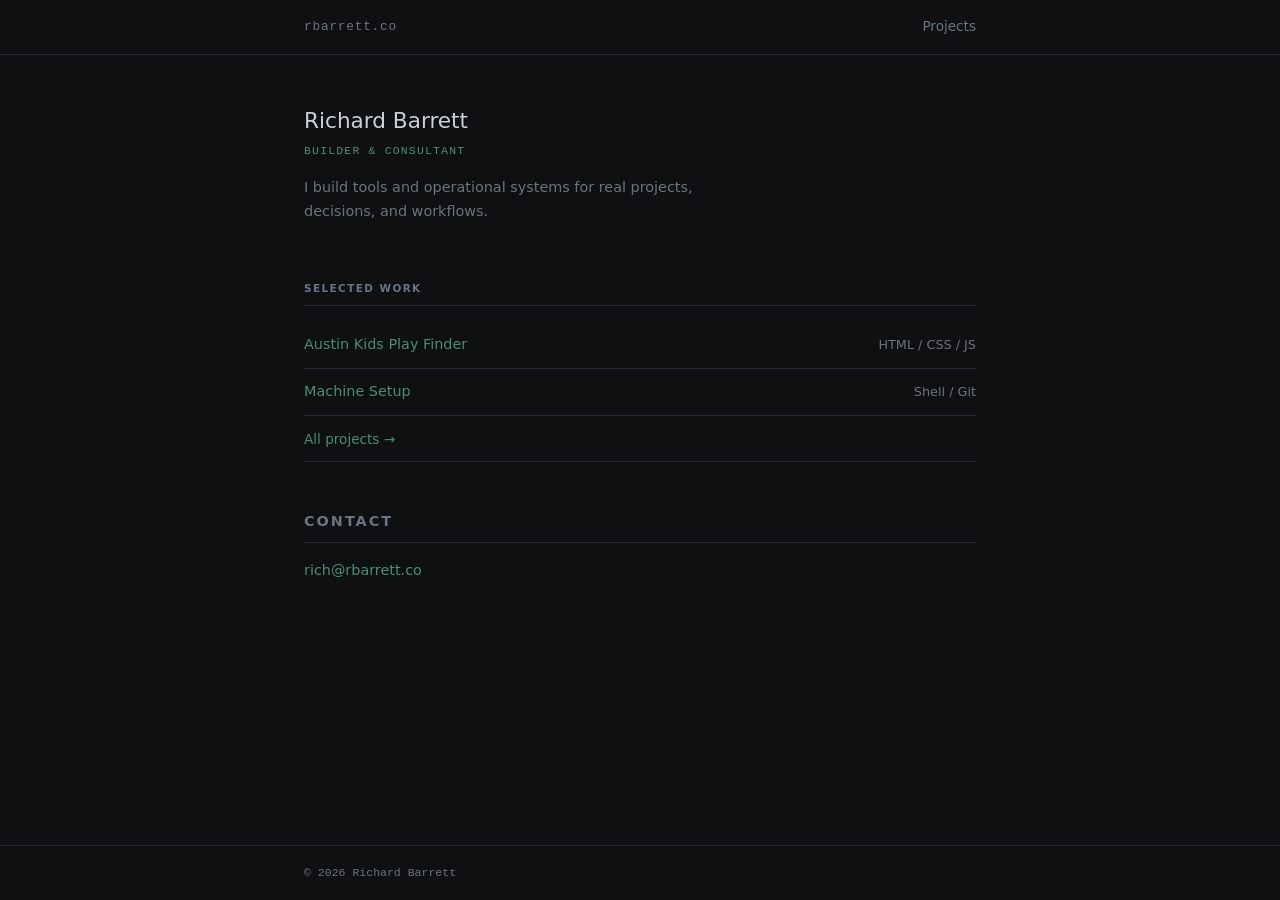
<file: index.html>
<!DOCTYPE html>
<html lang="en">
<head>
  <meta charset="UTF-8">
  <meta name="viewport" content="width=device-width, initial-scale=1.0">
  <title>Richard Barrett</title>
  <meta name="description" content="Richard Barrett builds tools and operational systems.">
  <link rel="stylesheet" href="style.css">
</head>
<body>
  <header>
    <div class="container">
      <span class="site-id">rbarrett.co</span>
      <nav>
        <a href="/projects/">Projects</a>
      </nav>
    </div>
  </header>

  <main>
    <div class="container">

      <section class="identity">
        <h1>Richard Barrett</h1>
        <p class="role">Builder &amp; Consultant</p>
        <p class="bio">I build tools and operational systems for real projects, decisions, and workflows.</p>
      </section>

      <section class="work">
        <p class="section-label">Selected Work</p>
        <ul class="project-list">
          <li>
            <span class="project-name">
              <a href="https://github.com/TalosBuilt/austin-kids-play-finder" target="_blank" rel="noopener">Austin Kids Play Finder</a>
            </span>
            <span class="project-meta">HTML / CSS / JS</span>
          </li>
          <li>
            <span class="project-name">
              <a href="https://github.com/TalosBuilt/machine-setup" target="_blank" rel="noopener">Machine Setup</a>
            </span>
            <span class="project-meta">Shell / Git</span>
          </li>
          <li class="all-link">
            <a href="/projects/">All projects →</a>
          </li>
        </ul>
      </section>

      <section class="contact">
        <p class="section-label">Contact</p>
        <p><a href="mailto:rich@rbarrett.co">rich@rbarrett.co</a></p>
      </section>

    </div>
  </main>

  <footer>
    <div class="container">
      &copy; <span class="year"></span> Richard Barrett
    </div>
  </footer>

  <script src="script.js"></script>
</body>
</html>
</file>
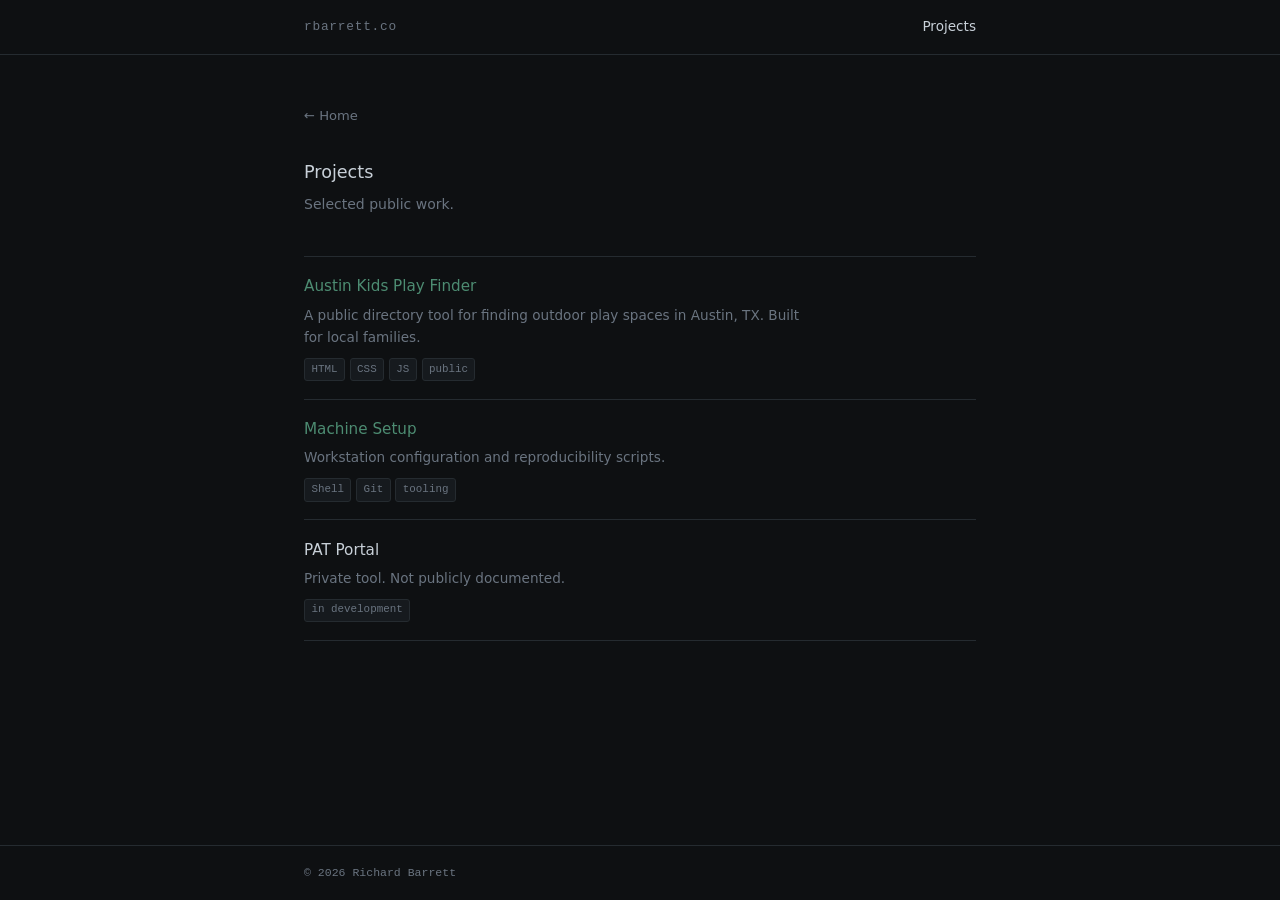
<file: projects/index.html>
<!DOCTYPE html>
<html lang="en">
<head>
  <meta charset="UTF-8">
  <meta name="viewport" content="width=device-width, initial-scale=1.0">
  <title>Projects — Richard Barrett</title>
  <meta name="description" content="Selected public projects by Richard Barrett.">
  <link rel="stylesheet" href="../style.css">
</head>
<body>
  <header>
    <div class="container">
      <span class="site-id">rbarrett.co</span>
      <nav>
        <a href="/projects/" class="active">Projects</a>
      </nav>
    </div>
  </header>

  <main>
    <div class="container">

      <a href="/" class="back">← Home</a>

      <h1 class="page-title">Projects</h1>
      <p class="page-desc">Selected public work.</p>

      <div class="project-card">
        <h3><a href="https://github.com/TalosBuilt/austin-kids-play-finder" target="_blank" rel="noopener">Austin Kids Play Finder</a></h3>
        <p>A public directory tool for finding outdoor play spaces in Austin, TX. Built for local families.</p>
        <div class="tags">
          <span class="tag">HTML</span>
          <span class="tag">CSS</span>
          <span class="tag">JS</span>
          <span class="tag">public</span>
        </div>
      </div>

      <div class="project-card">
        <h3><a href="https://github.com/TalosBuilt/machine-setup" target="_blank" rel="noopener">Machine Setup</a></h3>
        <p>Workstation configuration and reproducibility scripts.</p>
        <div class="tags">
          <span class="tag">Shell</span>
          <span class="tag">Git</span>
          <span class="tag">tooling</span>
        </div>
      </div>

      <div class="project-card">
        <h3>PAT Portal</h3>
        <p>Private tool. Not publicly documented.</p>
        <div class="tags">
          <span class="tag">in development</span>
        </div>
      </div>

    </div>
  </main>

  <footer>
    <div class="container">
      &copy; <span class="year"></span> Richard Barrett
    </div>
  </footer>

  <script src="../script.js"></script>
</body>
</html>
</file>
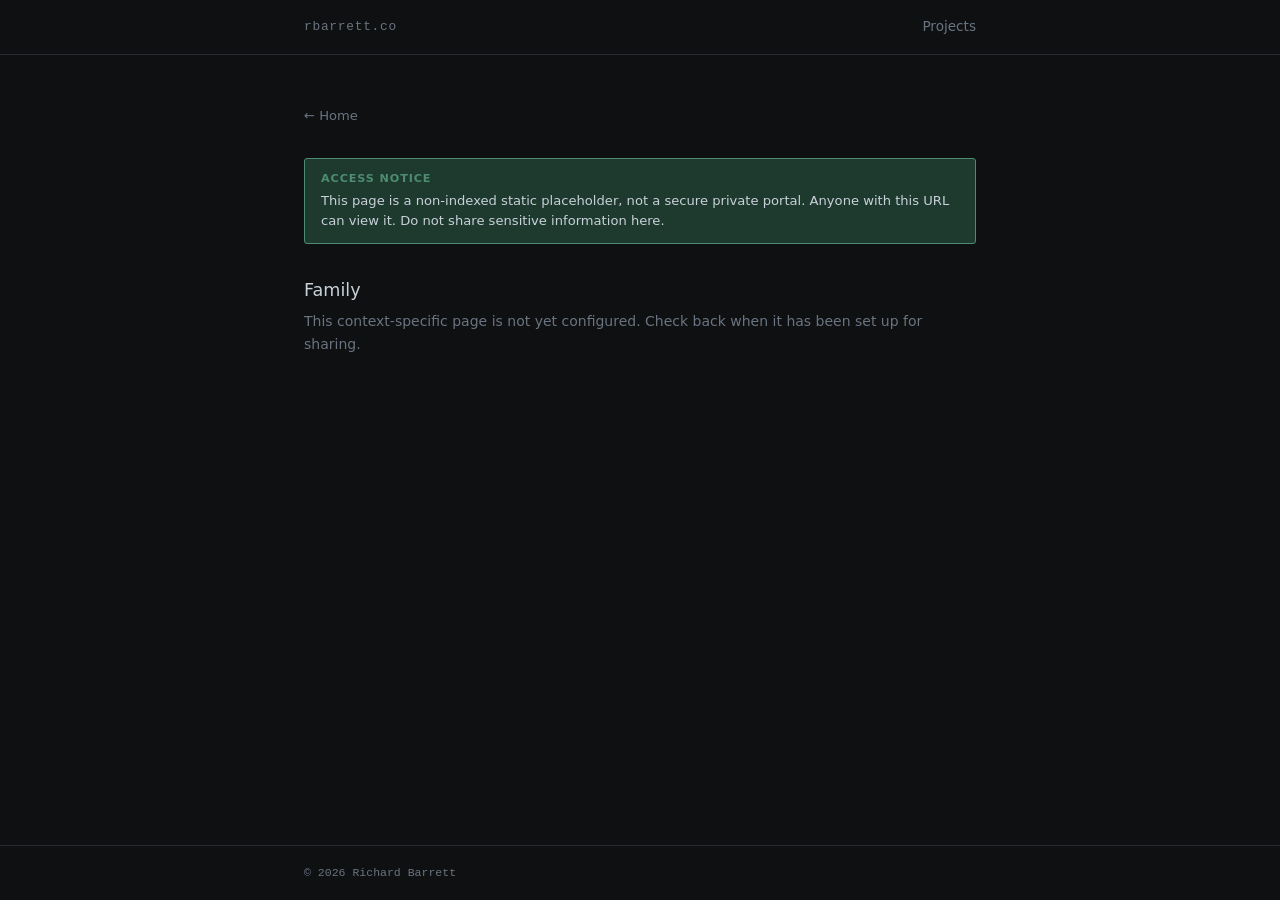
<file: p/fam/index.html>
<!DOCTYPE html>
<html lang="en">
<head>
  <meta charset="UTF-8">
  <meta name="viewport" content="width=device-width, initial-scale=1.0">
  <meta name="robots" content="noindex, nofollow">
  <title>Family — Placeholder</title>
  <link rel="stylesheet" href="../../style.css">
</head>
<body>
  <header>
    <div class="container">
      <span class="site-id">rbarrett.co</span>
      <nav>
        <a href="/projects/">Projects</a>
      </nav>
    </div>
  </header>

  <main>
    <div class="container">

      <a href="/" class="back">← Home</a>

      <div class="placeholder-warning">
        <strong>Access Notice</strong>
        This page is a non-indexed static placeholder, not a secure private portal.
        Anyone with this URL can view it. Do not share sensitive information here.
      </div>

      <h1 class="page-title">Family</h1>
      <p class="placeholder-body">This context-specific page is not yet configured. Check back when it has been set up for sharing.</p>

    </div>
  </main>

  <footer>
    <div class="container">
      &copy; <span class="year"></span> Richard Barrett
    </div>
  </footer>

  <script src="../../script.js"></script>
</body>
</html>
</file>
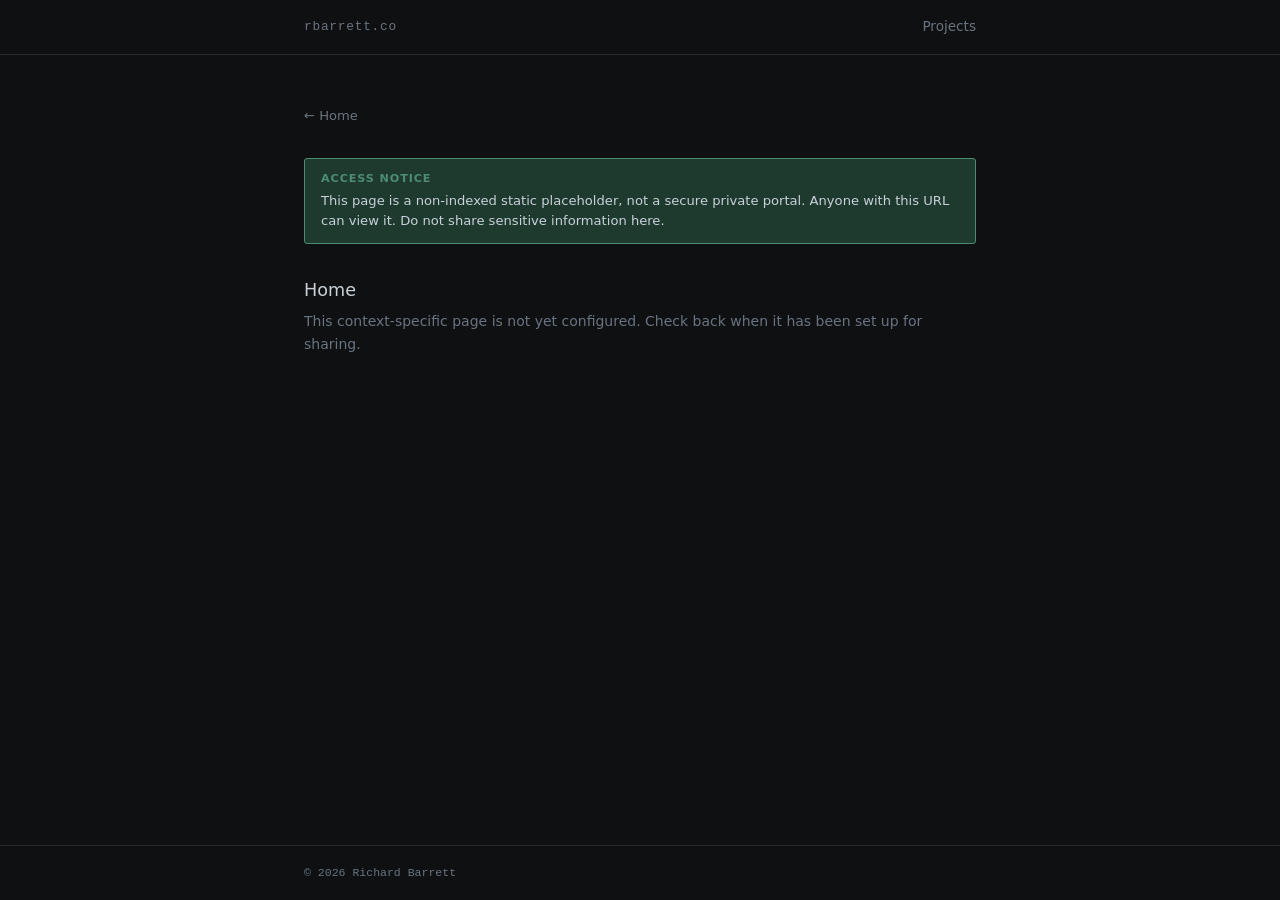
<file: p/home/index.html>
<!DOCTYPE html>
<html lang="en">
<head>
  <meta charset="UTF-8">
  <meta name="viewport" content="width=device-width, initial-scale=1.0">
  <meta name="robots" content="noindex, nofollow">
  <title>Home — Placeholder</title>
  <link rel="stylesheet" href="../../style.css">
</head>
<body>
  <header>
    <div class="container">
      <span class="site-id">rbarrett.co</span>
      <nav>
        <a href="/projects/">Projects</a>
      </nav>
    </div>
  </header>

  <main>
    <div class="container">

      <a href="/" class="back">← Home</a>

      <div class="placeholder-warning">
        <strong>Access Notice</strong>
        This page is a non-indexed static placeholder, not a secure private portal.
        Anyone with this URL can view it. Do not share sensitive information here.
      </div>

      <h1 class="page-title">Home</h1>
      <p class="placeholder-body">This context-specific page is not yet configured. Check back when it has been set up for sharing.</p>

    </div>
  </main>

  <footer>
    <div class="container">
      &copy; <span class="year"></span> Richard Barrett
    </div>
  </footer>

  <script src="../../script.js"></script>
</body>
</html>
</file>
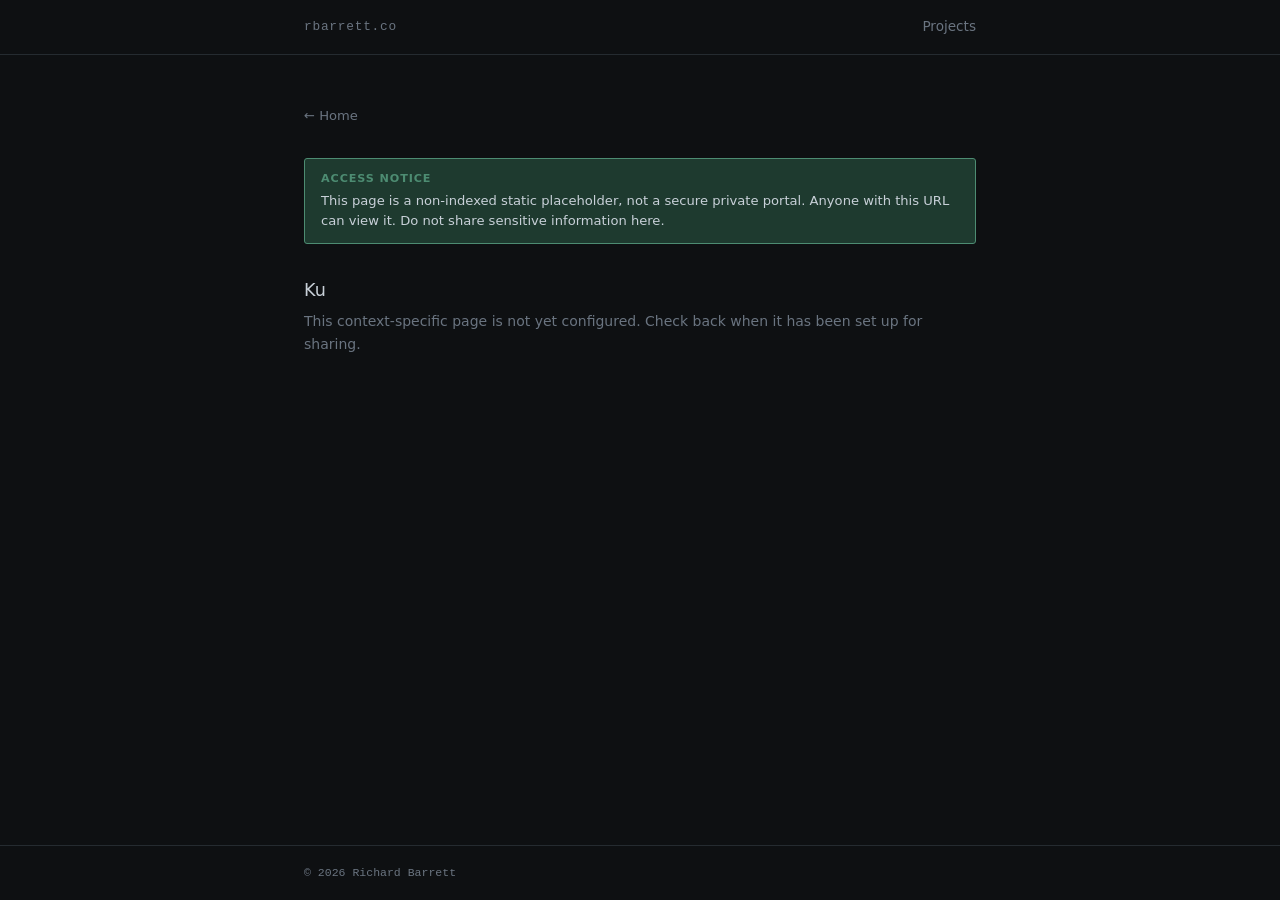
<file: p/ku/index.html>
<!DOCTYPE html>
<html lang="en">
<head>
  <meta charset="UTF-8">
  <meta name="viewport" content="width=device-width, initial-scale=1.0">
  <meta name="robots" content="noindex, nofollow">
  <title>Ku — Placeholder</title>
  <link rel="stylesheet" href="../../style.css">
</head>
<body>
  <header>
    <div class="container">
      <span class="site-id">rbarrett.co</span>
      <nav>
        <a href="/projects/">Projects</a>
      </nav>
    </div>
  </header>

  <main>
    <div class="container">

      <a href="/" class="back">← Home</a>

      <div class="placeholder-warning">
        <strong>Access Notice</strong>
        This page is a non-indexed static placeholder, not a secure private portal.
        Anyone with this URL can view it. Do not share sensitive information here.
      </div>

      <h1 class="page-title">Ku</h1>
      <p class="placeholder-body">This context-specific page is not yet configured. Check back when it has been set up for sharing.</p>

    </div>
  </main>

  <footer>
    <div class="container">
      &copy; <span class="year"></span> Richard Barrett
    </div>
  </footer>

  <script src="../../script.js"></script>
</body>
</html>
</file>
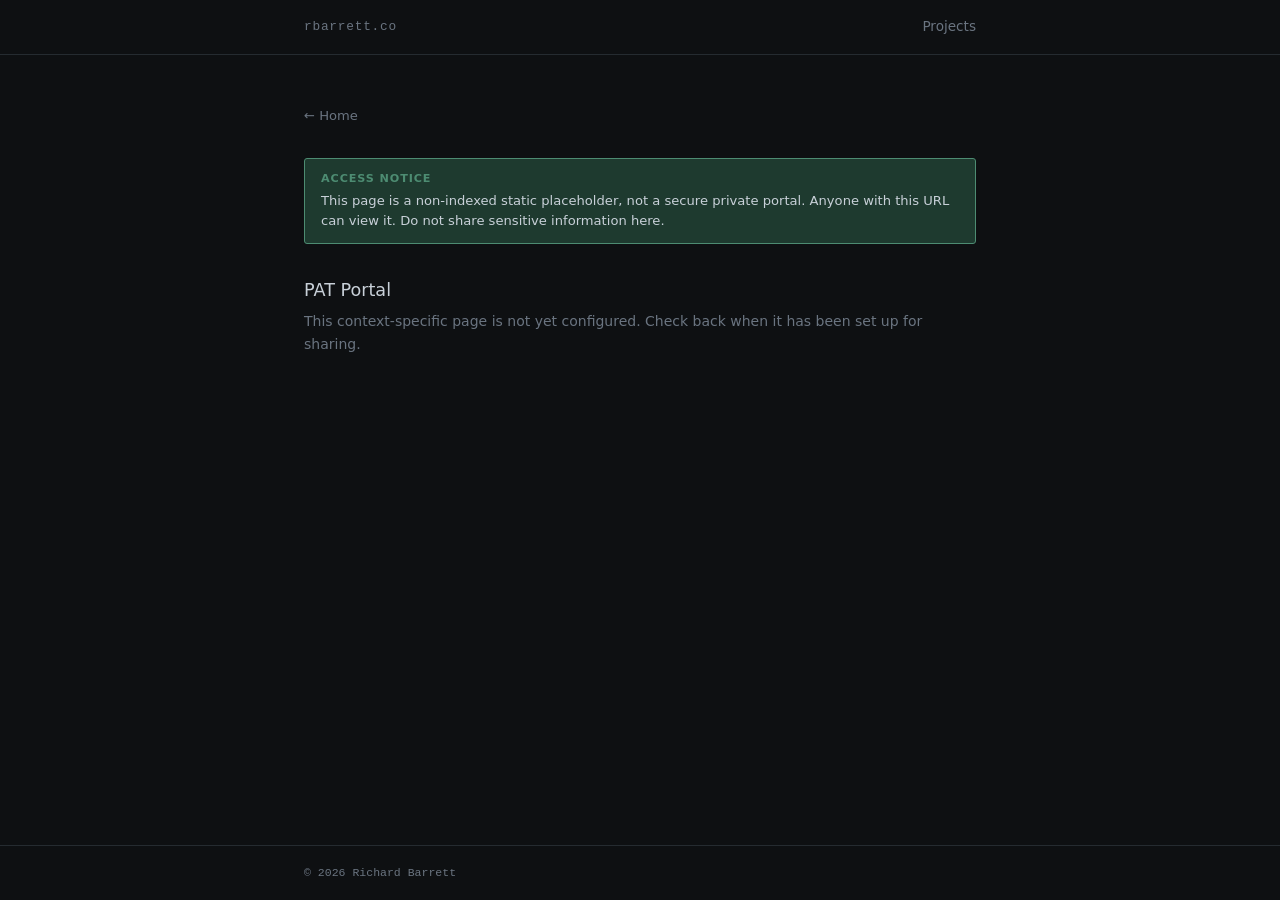
<file: p/pat/index.html>
<!DOCTYPE html>
<html lang="en">
<head>
  <meta charset="UTF-8">
  <meta name="viewport" content="width=device-width, initial-scale=1.0">
  <meta name="robots" content="noindex, nofollow">
  <title>PAT Portal — Placeholder</title>
  <link rel="stylesheet" href="../../style.css">
</head>
<body>
  <header>
    <div class="container">
      <span class="site-id">rbarrett.co</span>
      <nav>
        <a href="/projects/">Projects</a>
      </nav>
    </div>
  </header>

  <main>
    <div class="container">

      <a href="/" class="back">← Home</a>

      <div class="placeholder-warning">
        <strong>Access Notice</strong>
        This page is a non-indexed static placeholder, not a secure private portal.
        Anyone with this URL can view it. Do not share sensitive information here.
      </div>

      <h1 class="page-title">PAT Portal</h1>
      <p class="placeholder-body">This context-specific page is not yet configured. Check back when it has been set up for sharing.</p>

    </div>
  </main>

  <footer>
    <div class="container">
      &copy; <span class="year"></span> Richard Barrett
    </div>
  </footer>

  <script src="../../script.js"></script>
</body>
</html>
</file>
<file: style.css>
:root {
  --bg: #0e1012;
  --surface: #161a1e;
  --border: #252b30;
  --text: #c8d0d8;
  --muted: #6a7480;
  --accent: #4d8c72;
  --accent-dim: #1e3a2f;
  --font: system-ui, -apple-system, 'Segoe UI', sans-serif;
  --mono: ui-monospace, 'Cascadia Code', 'Courier New', monospace;
}

*, *::before, *::after {
  box-sizing: border-box;
  margin: 0;
  padding: 0;
}

body {
  background: var(--bg);
  color: var(--text);
  font-family: var(--font);
  font-size: 15px;
  line-height: 1.65;
  min-height: 100vh;
  display: flex;
  flex-direction: column;
}

a {
  color: var(--accent);
  text-decoration: none;
}

a:hover {
  text-decoration: underline;
}

.container {
  max-width: 720px;
  margin: 0 auto;
  padding: 0 1.5rem;
  width: 100%;
}

/* ── Header ── */

header {
  border-bottom: 1px solid var(--border);
  padding: 0.9rem 0;
}

header .container {
  display: flex;
  justify-content: space-between;
  align-items: center;
}

.site-id {
  font-family: var(--mono);
  font-size: 0.8rem;
  color: var(--muted);
  letter-spacing: 0.06em;
}

nav a {
  font-size: 0.85rem;
  color: var(--muted);
  margin-left: 1.5rem;
}

nav a:hover {
  color: var(--text);
  text-decoration: none;
}

nav a.active {
  color: var(--text);
}

/* ── Main ── */

main {
  flex: 1;
  padding: 3rem 0 4rem;
}

/* ── Identity block ── */

.identity {
  margin-bottom: 3.5rem;
}

.identity h1 {
  font-size: 1.35rem;
  font-weight: 500;
  margin-bottom: 0.2rem;
  color: var(--text);
}

.role {
  font-family: var(--mono);
  font-size: 0.72rem;
  color: var(--accent);
  letter-spacing: 0.1em;
  text-transform: uppercase;
  margin-bottom: 1rem;
}

.bio {
  color: var(--muted);
  max-width: 460px;
  font-size: 0.9rem;
}

/* ── Section headers ── */

.section-label {
  font-size: 0.65rem;
  font-weight: 600;
  letter-spacing: 0.14em;
  text-transform: uppercase;
  color: var(--muted);
  margin-bottom: 1rem;
  padding-bottom: 0.5rem;
  border-bottom: 1px solid var(--border);
}

section {
  margin-bottom: 3rem;
}

/* ── Home project list ── */

.project-list {
  list-style: none;
}

.project-list li {
  padding: 0.7rem 0;
  border-bottom: 1px solid var(--border);
  display: flex;
  justify-content: space-between;
  align-items: baseline;
  gap: 1rem;
}

.project-list .project-name {
  font-size: 0.9rem;
}

.project-list .project-meta {
  font-size: 0.8rem;
  color: var(--muted);
  text-align: right;
  white-space: nowrap;
}

.project-list .all-link {
  padding: 0.7rem 0;
  font-size: 0.85rem;
  color: var(--muted);
}

.project-list .all-link a:hover {
  color: var(--text);
}

/* ── Contact ── */

.contact p {
  font-size: 0.9rem;
}

/* ── Projects page ── */

.page-title {
  font-size: 1.1rem;
  font-weight: 500;
  margin-bottom: 0.35rem;
}

.page-desc {
  font-size: 0.875rem;
  color: var(--muted);
  margin-bottom: 2.5rem;
  max-width: 440px;
}

.project-card {
  padding: 1.1rem 0;
  border-bottom: 1px solid var(--border);
}

.project-card:first-of-type {
  border-top: 1px solid var(--border);
}

.project-card h3 {
  font-size: 0.95rem;
  font-weight: 500;
  margin-bottom: 0.25rem;
}

.project-card p {
  font-size: 0.85rem;
  color: var(--muted);
  margin-bottom: 0.6rem;
  max-width: 500px;
}

.tags {
  display: flex;
  flex-wrap: wrap;
  gap: 0.3rem;
}

.tag {
  font-family: var(--mono);
  font-size: 0.68rem;
  color: var(--muted);
  background: var(--surface);
  border: 1px solid var(--border);
  border-radius: 3px;
  padding: 0.1rem 0.4rem;
}

/* ── Placeholder pages ── */

.placeholder-warning {
  background: var(--accent-dim);
  border: 1px solid var(--accent);
  border-radius: 3px;
  padding: 0.75rem 1rem;
  font-size: 0.82rem;
  color: var(--text);
  margin-bottom: 2rem;
  line-height: 1.5;
}

.placeholder-warning strong {
  display: block;
  margin-bottom: 0.2rem;
  font-size: 0.7rem;
  letter-spacing: 0.08em;
  text-transform: uppercase;
  color: var(--accent);
}

.placeholder-body {
  font-size: 0.875rem;
  color: var(--muted);
}

/* ── Back link ── */

.back {
  display: inline-block;
  font-size: 0.82rem;
  color: var(--muted);
  margin-bottom: 2rem;
}

.back:hover {
  color: var(--text);
  text-decoration: none;
}

/* ── Footer ── */

footer {
  border-top: 1px solid var(--border);
  padding: 1.1rem 0;
  font-family: var(--mono);
  font-size: 0.72rem;
  color: var(--muted);
}

/* ── Responsive ── */

@media (max-width: 600px) {
  .project-list li {
    flex-direction: column;
    gap: 0.2rem;
  }
  .project-list .project-meta {
    text-align: left;
  }
}
</file>
